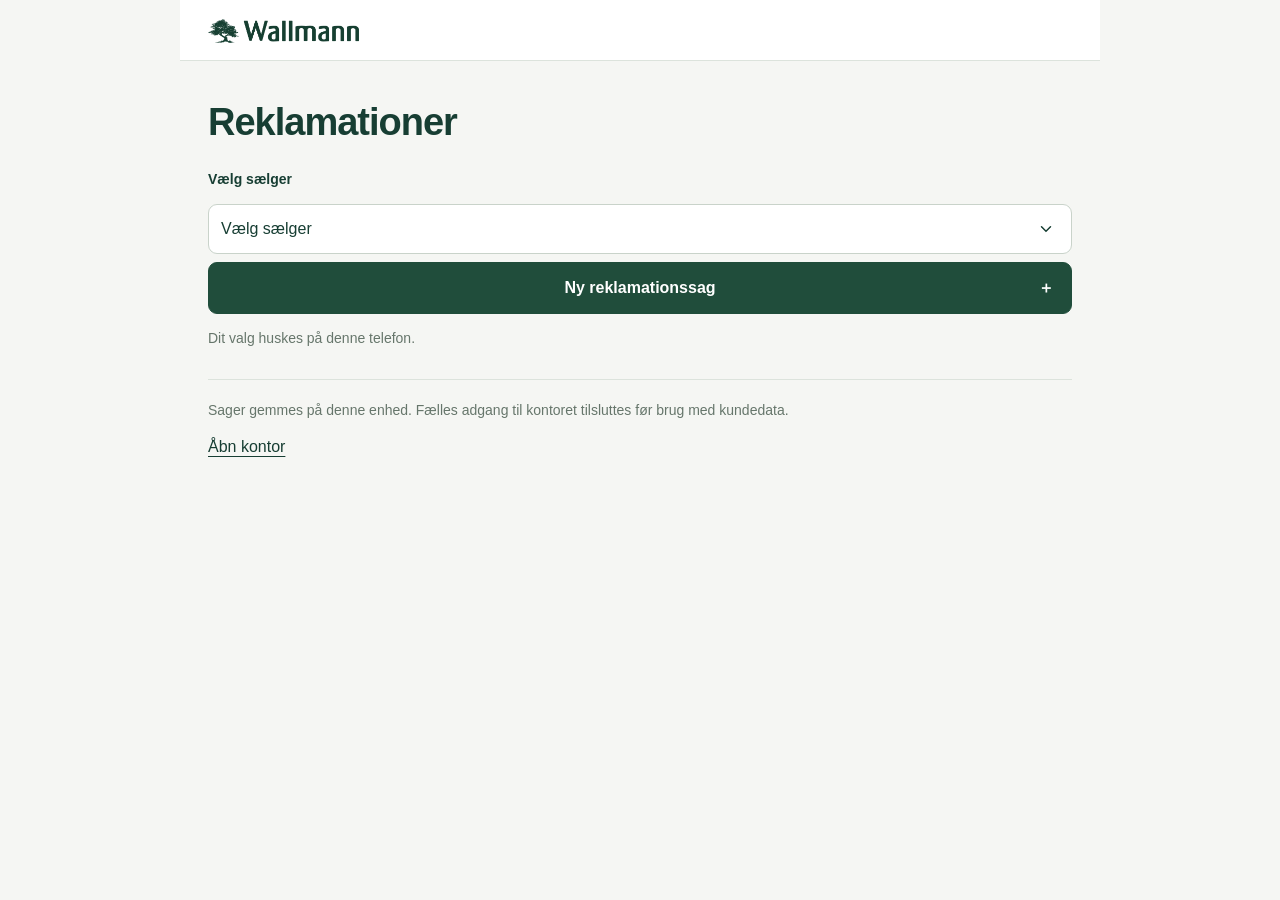
<file: index.html>
<!doctype html><html lang="da"><head><meta charset="utf-8"><meta http-equiv="Content-Security-Policy" content="default-src 'none'; script-src https://kaysaaar.github.io/reklamationer/; worker-src https://kaysaaar.github.io/reklamationer/; style-src 'self' 'unsafe-inline'; img-src 'self' data: blob:; font-src 'self' data:; connect-src 'self' https://script.google.com https://script.googleusercontent.com; media-src 'self' blob:; manifest-src 'self'; object-src 'none'; base-uri 'none'; form-action 'self'"><meta name="viewport" content="width=device-width,initial-scale=1,viewport-fit=cover"><meta name="theme-color" content="#f3f5ef"><link rel="manifest" href="manifest.webmanifest?v=1.9.28"><link rel="apple-touch-icon" href="seller-180.png"><meta name="apple-mobile-web-app-capable" content="yes"><meta name="apple-mobile-web-app-status-bar-style" content="default"><link rel="icon" type="image/png" href="seller-192.png"><meta name="apple-mobile-web-app-title" content="Reklamationer Sælger"><title>Reklamationer · Wallmann</title><link rel="stylesheet" href="style.css?v=1.9.28"><script src="config.js?v=1.9.28"></script><script src="auth.js?v=1.9.28"></script></head><body class="seller-page">
<header><a class="brand" href="index.html"><img src="wallmann-logo.png" alt="Wallmann"></a></header>
<main id="sellerApp">
<section id="home" class="home"><h1>Reklamationer</h1><label for="seller">Vælg sælger</label><select id="seller"><option value="">Vælg sælger</option></select><button id="newCase" class="primary">Ny reklamationssag <span>＋</span></button><button id="resume" hidden>Fortsæt kladde</button><button id="deleteDraft" class="danger" hidden>Slet kladde</button><p id="draftHomeStatus" role="status"></p><p class="subtle">Dit valg huskes på denne telefon.</p><p class="local-note">Sager gemmes på denne enhed. Fælles adgang til kontoret tilsluttes før brug med kundedata.</p><a class="text-link" href="office.html">Åbn kontor</a><section id="openCases" class="open-cases" hidden><div class="open-heading"><h2>Mine sager</h2><button id="refreshCases" class="text-button">Opdatér</button></div><form id="sellerSearch" class="seller-search" role="search"><label for="sellerQuery">Søg i alle mine sager</label><div class="seller-search-input"><input id="sellerQuery" type="search" placeholder="Kundenavn, adresse eller sagsnummer" enterkeyhint="search"><button type="submit" class="primary">Søg</button></div><button type="button" id="clearSellerSearch" class="text-button" hidden>Ryd søgning</button></form><p id="openCasesStatus" class="subtle" role="status"></p><div id="openCasesList" class="case-list"></div><button id="moreSellerCases" hidden>Vis flere ↓</button></section></section>
<section id="savedDetail" hidden><button id="closeSaved" class="text-button">‹ Forside</button><div id="savedDetailContent"></div></section>
<section id="caseFlow" hidden><div class="case-line"><button id="backHome" class="text-button">‹ Forside</button><span id="caseNumber"></span></div><nav class="steps" aria-label="Sagens trin"><button data-step="0">1 · Kunde</button><button data-step="1">2 · Dokumentation</button><button data-step="2">3 · Overblik</button></nav><p id="draftStatus" role="status" class="draft-status"></p>
<form id="caseForm" novalidate><section data-page="0"><h1>Kunde og gennemgang</h1><p class="subtle">Sagsnummeret følger oplysninger og billeder.</p><div id="customerFields" class="fields"></div></section>
<section data-page="1" hidden><h1>Hvad drejer det sig om?</h1><label for="claimType">Reklamationstype</label><select id="claimType" name="claimType"></select><p class="subtle" id="typeIntro"></p><details open><summary>Observationer og målinger</summary><div id="typeFields" class="fields"></div><fieldset id="typeChecks"><legend>Registrerede forhold</legend></fieldset></details><details><summary>Produkt og montering</summary><div id="productFields" class="fields"></div></details><details open><summary>Beskrivelse og næste skridt</summary><div id="closingFields" class="fields"></div></details></section>
<section data-page="2" hidden><h1>Gennemgå sagen</h1><div id="review"></div><div id="workflowFields"></div></section>
<p id="formError" class="error" role="alert"></p><div class="actions"><button type="button" id="previous">Tilbage</button><button type="button" id="next" class="primary">Videre</button><button id="saveCase" class="primary" hidden>Gem sag på enheden</button></div></form></section>
<section id="success" hidden class="home"><span class="success-icon">✓</span><h1>Sagen er gemt</h1><p id="savedCaseNumber"></p><p>Oplysninger og billeder er gemt på denne enhed.</p><button id="finish" class="primary">Til forsiden</button></section>
</main>
<aside id="cameraDrawer" class="camera-drawer" hidden aria-label="Billeder til sagen"><button id="cameraHandle" class="camera-handle" aria-expanded="false" aria-controls="cameraContent"><span class="handle-mark"></span><span class="camera-title"><svg viewBox="0 0 24 24" aria-hidden="true"><path d="M3 7h4l2-3h6l2 3h4v14H3z"/><circle cx="12" cy="13" r="4"/></svg><span>Billeder <b id="photoCount">0/10</b></span></span><span id="cameraArrow" aria-hidden="true">⌃</span></button><div id="cameraContent" hidden><div class="photo-controls"><button id="selectPhotos">Vælg</button><button id="deletePhotos" class="danger" disabled hidden>Slet valgte</button></div><div id="photoStrip" class="photo-strip"></div><div class="actions"><button id="albumButton">Vælg fra telefonen</button><button id="cameraButton" class="primary">Tag billede</button></div><p id="photoStatus" class="subtle" role="status"></p></div></aside>
<input id="cameraInput" type="file" accept="image/*" capture="environment" hidden><input id="albumInput" type="file" accept="image/*" multiple hidden>
<dialog id="viewer"><div class="viewer-bar"><span id="viewerCount"></span><button id="closeViewer" aria-label="Luk billedvisning">×</button></div><img id="viewerImage" alt=""><div class="actions"><button id="previousImage" aria-label="Forrige billede">←</button><button id="nextImage" aria-label="Næste billede">→</button></div></dialog>
<script src="schema.js?v=1.9.28"></script><script src="store.js?v=1.9.28"></script><script src="remote-store.js?v=1.9.28"></script><script src="case-helpers.js?v=1.9.28"></script><script src="workflow.js?v=1.9.28"></script><script src="attachment-preview.js?v=1.9.28"></script><script src="uploads.js?v=1.9.28"></script><script src="smart.js?v=1.9.28"></script><script src="case-activity.js?v=1.9.28"></script><script src="report-pdf.js?v=1.9.28"></script><script src="report-preview.js?v=1.9.28"></script>
<script src="case-report.js?v=1.9.28"></script><script src="visit-tools.js?v=1.9.28"></script><script src="case-tools.js?v=1.9.28"></script><script src="camera.js?v=1.9.28"></script><script src="seller.js?v=1.9.28"></script><script src="settings.js?v=1.9.28"></script><script src="update.js?v=1.9.28"></script></body></html>
</file>
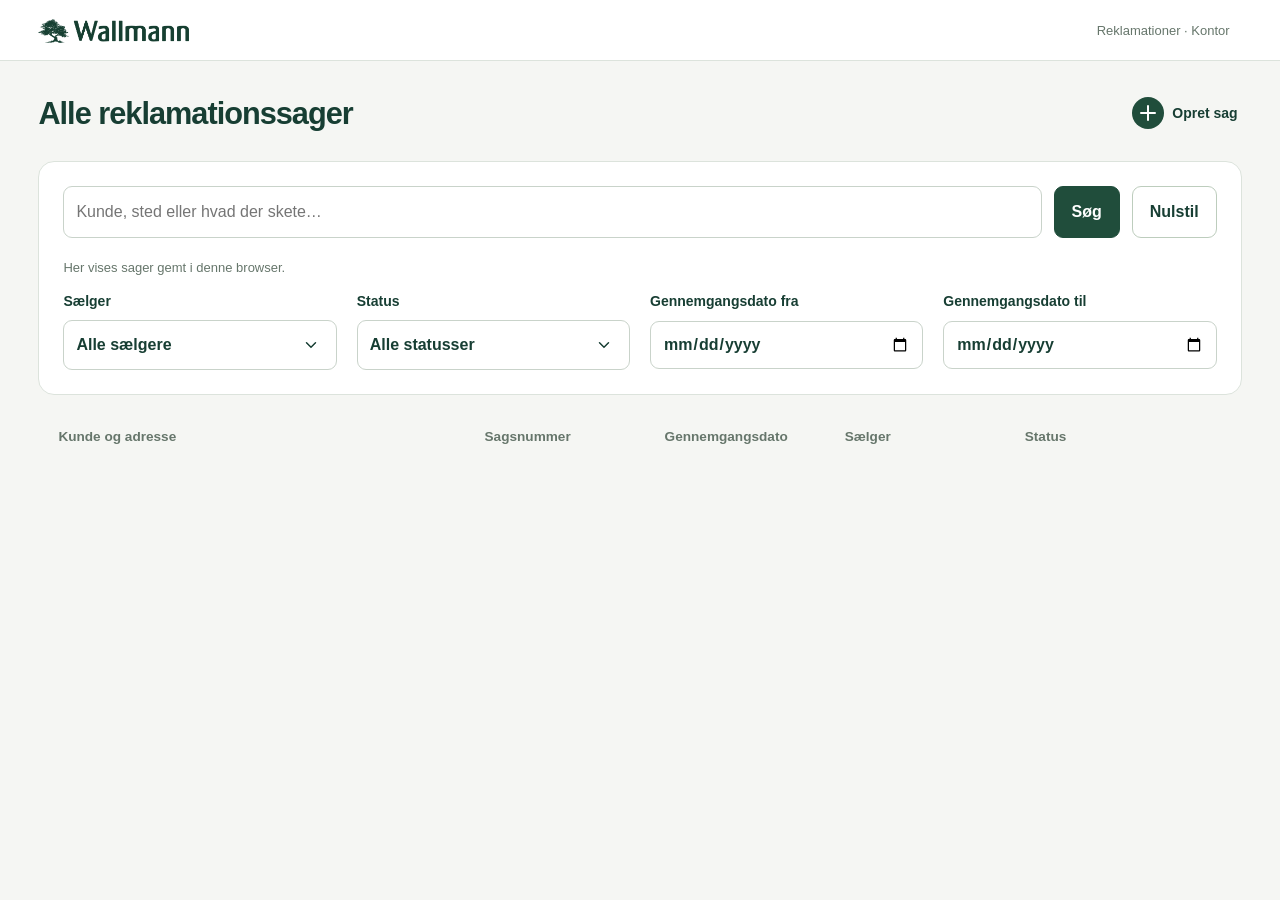
<file: office.html>
<!doctype html><html lang="da"><head><link rel="manifest" href="office.webmanifest?v=1.9.28"><meta charset="utf-8"><meta http-equiv="Content-Security-Policy" content="default-src 'none'; script-src https://kaysaaar.github.io/reklamationer/; worker-src https://kaysaaar.github.io/reklamationer/; style-src 'self' 'unsafe-inline'; img-src 'self' data: blob:; font-src 'self' data:; connect-src 'self' https://script.google.com https://script.googleusercontent.com; media-src 'self' blob:; manifest-src 'self'; object-src 'none'; base-uri 'none'; form-action 'self'"><meta name="apple-mobile-web-app-capable" content="yes"><meta name="theme-color" content="#f3f5ef"><meta name="viewport" content="width=device-width,initial-scale=1,viewport-fit=cover"><link rel="icon" type="image/png" href="office-192.png"><link rel="apple-touch-icon" href="office-180.png"><meta name="apple-mobile-web-app-title" content="Reklamationer Kontor"><title>Reklamationssager · Wallmann</title><link rel="stylesheet" href="style.css?v=1.9.28"><script src="config.js?v=1.9.28"></script><script src="auth.js?v=1.9.28"></script><link rel="stylesheet" href="office-admin.css?v=1.9.28"></head><body class="office-page"><header><a class="brand" href="office.html"><img src="wallmann-logo.png" alt="Wallmann – ny søgning"></a><span>Reklamationer · Kontor</span></header><main class="office-main"><section id="officeOverview"><div class="office-overview-heading"><h1 class="office-title">Alle reklamationssager</h1><button id="createOfficeCase" class="create-case-button" type="button"><span aria-hidden="true">＋</span> Opret sag</button></div><div class="office-search-panel"><div class="office-toolbar"><form id="officeSearch" class="office-search"><label for="query" class="sr-only">Søg på kunde, sted, beskrivelse eller sagsnummer</label><input id="query" type="search" placeholder="Kunde, sted eller hvad der skete…"><button class="primary">Søg</button><button id="clearSearch" type="button">Nulstil</button></form></div><p class="local-note">Her vises sager gemt i denne browser.</p><div class="office-filters"><label>Sælger<select id="sellerFilter"><option value="">Alle sælgere</option></select></label><label>Status<select id="statusFilter"><option value="">Alle statusser</option></select></label><label class="date-filter">Gennemgangsdato fra<input id="dateFrom" type="date"></label><label class="date-filter">Gennemgangsdato til<input id="dateTo" type="date"></label></div></div><p id="caseCount" class="subtle" role="status"></p><div class="case-columns" aria-hidden="true"><span>Kunde og adresse</span><span>Sagsnummer</span><span>Gennemgangsdato</span><span>Sælger</span><span>Status</span></div><div id="caseList" class="case-overview"></div><button id="moreCases" hidden>Vis flere sager</button></section><section id="officeDetail" class="office-detail" hidden></section><p id="officeStatus" role="status"></p></main><dialog id="viewer"><div class="viewer-bar"><span id="viewerCount"></span><button id="closeViewer" aria-label="Luk billedvisning">×</button></div><img id="viewerImage" alt=""><div class="actions"><button id="previousImage" aria-label="Forrige billede">←</button><button id="nextImage" aria-label="Næste billede">→</button></div></dialog><script src="schema.js?v=1.9.28"></script><script src="store.js?v=1.9.28"></script><script src="remote-store.js?v=1.9.28"></script><script src="zip.js?v=1.9.28"></script><script src="case-helpers.js?v=1.9.28"></script><script src="workflow.js?v=1.9.28"></script><script src="attachment-preview.js?v=1.9.28"></script><script src="uploads.js?v=1.9.28"></script><script src="smart.js?v=1.9.28"></script><script src="case-activity.js?v=1.9.28"></script><script src="report-pdf.js?v=1.9.28"></script><script src="report-preview.js?v=1.9.28"></script>
<script src="case-report.js?v=1.9.28"></script><script src="visit-tools.js?v=1.9.28"></script><script src="case-tools.js?v=1.9.28"></script><script src="mail-import.js?v=1.9.28"></script><script src="office-create.js?v=1.9.28"></script><script src="insights.js?v=1.9.28"></script><script src="office.js?v=1.9.28"></script><script src="office-admin.js?v=1.9.28"></script><script src="settings.js?v=1.9.28"></script><script src="update.js?v=1.9.28"></script></body></html>
</file>
<file: style.css>
:root{color-scheme:light;--ink:#173e33;--muted:#66766b;--paper:#f3f5ef;--green:#204d3b;--line:#d4ded2;--soft:#e8efdf}*{box-sizing:border-box}html{background:var(--paper);min-height:100%}body{margin:0;background:var(--paper);color:var(--ink);font:16px/1.5 -apple-system,BlinkMacSystemFont,"Segoe UI",sans-serif;min-height:100dvh}button,input,select,textarea{font:inherit;color:inherit}button,a,input,select,textarea{-webkit-tap-highlight-color:transparent}button{cursor:pointer;background:#fff;border:1px solid #bdcdbd;border-radius:12px;padding:13px 17px;font-weight:650;min-height:48px}button:disabled{opacity:.5;cursor:default}.primary{background:var(--green);border-color:var(--green);color:#fff}button:focus-visible,a:focus-visible,input:focus-visible,select:focus-visible,textarea:focus-visible{outline:3px solid #74915a;outline-offset:3px}header{display:flex;align-items:center;justify-content:space-between;gap:20px;max-width:2400px;margin:auto;padding:calc(env(safe-area-inset-top,0px) + 19px) 20px 17px;border-bottom:1px solid var(--line)}header span{font-size:13px;color:var(--muted)}.brand img{width:151px;display:block;filter:brightness(0) saturate(100%) invert(22%) sepia(18%) saturate(1101%) hue-rotate(109deg) brightness(91%)}main{max-width:680px;padding:24px 20px calc(100px + env(safe-area-inset-bottom,0px));margin:auto}h1{font-size:clamp(28px,7vw,36px);letter-spacing:-1px;line-height:1.15;margin:10px 0 20px}h2{font-size:21px;letter-spacing:-.3px;margin:0 0 15px}h3{font-size:16px;margin:18px 0 8px}.home{padding:clamp(34px,9vh,100px) 0 10px}.home h1{font-size:38px}.eyebrow{font-size:12px;font-weight:750;letter-spacing:1.8px}.home>button,.home>select{width:100%;margin:8px 0}.home .primary{display:flex;justify-content:space-between}.home p{font-size:14px}.home .local-note{margin-top:30px;padding-top:20px;border-top:1px solid var(--line)}.subtle{color:var(--muted);font-size:14px}.local-note{color:var(--muted);font-size:13px}.text-link{color:var(--ink);text-underline-offset:4px}.case-line{display:flex;justify-content:space-between;align-items:center;gap:8px;font-size:13px}.text-button{border:0;background:none;padding:6px 0;min-height:38px}.steps{display:flex;border-bottom:1px solid var(--line);gap:5px;margin:12px 0}.steps button{border:0;background:none;border-radius:0;font-size:13px;padding:12px 7px;flex:1;color:var(--muted);min-height:44px}.steps button[aria-current="step"]{border-bottom:3px solid var(--green);color:var(--ink)}.draft-status{font-size:12px;color:var(--muted);min-height:18px}.fields{display:grid;grid-template-columns:1fr;gap:17px}label{display:block;font-weight:650;font-size:14px;margin-bottom:6px}input,select,textarea{border:1px solid #b4c4b4;border-radius:10px;padding:12px;background:#fff;width:100%;min-height:48px;font-size:16px}textarea{resize:vertical;min-height:100px}input[type=checkbox]{width:22px;height:22px;min-height:0;accent-color:var(--green);flex:none}.field:has(textarea){grid-column:1/-1}details{border:1px solid var(--line);border-radius:14px;background:#fff;margin:16px 0;padding:0 16px 16px}details:not([open]){padding-bottom:0}summary{font-weight:700;cursor:pointer;padding:17px 0;min-height:56px}fieldset{border:0;border-top:1px solid var(--line);padding:18px 0 0;margin:20px 0 0}legend{font-size:14px;font-weight:700;padding:0 8px 0 0}.check-label{display:flex;align-items:center;gap:12px;margin:0;padding:10px 0;min-height:44px;font-weight:450}.actions{display:flex;gap:10px;margin-top:20px}.actions>*{flex:1}.error{color:#a53829;font-size:14px}.error:empty{display:none}.notice{font-size:13px;background:var(--soft);border-radius:10px;padding:15px;margin:18px 0}.summary-card{border:1px solid var(--line);border-radius:14px;padding:18px;background:#fff;margin:15px 0}.summary-card p{margin:6px 0;overflow-wrap:anywhere}dl{margin:0}dt{font-size:12px;color:var(--muted);margin-top:12px}dd{margin:3px 0;white-space:pre-wrap;overflow-wrap:anywhere}.success-icon{display:grid;place-items:center;width:62px;height:62px;border-radius:50%;background:var(--soft);font-size:36px;margin-bottom:26px}[hidden]{display:none!important}.camera-drawer{position:fixed;z-index:20;bottom:0;left:0;right:0;background:var(--paper);border-top:1px solid #a5b9a3;border-radius:18px 18px 0 0;box-shadow:0 -5px 30px #173e3312;padding:0 16px env(safe-area-inset-bottom,0px);max-height:82dvh;overflow:auto;overscroll-behavior:contain}.camera-handle{border:0;background:none;display:flex;width:100%;align-items:center;justify-content:space-between;position:relative;min-height:66px;padding:16px 3px 10px;touch-action:pan-x}.handle-mark{position:absolute;width:34px;height:4px;background:#afbeac;border-radius:5px;top:7px;left:calc(50% - 17px)}.camera-title{display:flex;align-items:center;gap:12px}.camera-title svg{width:25px;height:25px;stroke:currentColor;fill:none;stroke-width:1.7}.camera-title b{font-size:13px;margin-left:10px;font-weight:450;color:var(--muted)}#cameraArrow{font-size:25px}.camera-drawer .actions{margin-top:14px}#cameraContent{max-width:680px;margin:auto;padding-bottom:10px}.photo-controls{display:flex;justify-content:space-between;margin:0 0 10px}.photo-controls button{font-size:14px;min-height:40px;padding:8px 12px}.danger{color:#a53829}.photo-strip{display:grid;grid-auto-flow:column;grid-auto-columns:calc((100% - 12px)/2);gap:12px;overflow-x:auto;scroll-snap-type:x mandatory;padding:4px 3px 10px;overscroll-behavior-x:contain}.photo-card{position:relative;scroll-snap-align:start;min-width:0}.photo-card .open-photo{width:100%;padding:0;height:clamp(155px,25dvh,260px);background:#e4ebdf;border:1px solid var(--line);overflow:hidden;border-radius:12px;display:block;cursor:zoom-in}.photo-card img{width:100%;height:100%;object-fit:contain}.photo-card p{font-size:12px;margin:6px 0}.photo-card.selected .open-photo{outline:3px solid var(--green);outline-offset:1px}.photo-card.selecting .open-photo{cursor:default}.photo-check{position:absolute;right:8px;top:8px;background:white;padding:5px;border-radius:7px;display:flex}.placeholder{display:grid;place-items:center;height:clamp(155px,25dvh,260px);background:#e4ebdf;border:1px solid var(--line);border-radius:12px;color:var(--muted);font-weight:600}dialog{padding:16px;border:1px solid var(--line);border-radius:16px;background:var(--paper);color:var(--ink);width:min(950px,96vw);max-height:94dvh}dialog::backdrop{background:#112b24df}.viewer-bar{display:flex;align-items:center;justify-content:space-between;margin-bottom:12px}.viewer-bar button{min-height:40px;padding:2px 15px;font-size:25px}#viewerImage{display:block;width:100%;max-height:65dvh;object-fit:contain}.office-main{max-width:2400px;width:96%;padding:25px 0}.office-toolbar{display:flex;flex-wrap:wrap;justify-content:space-between;align-items:center;gap:16px;margin-bottom:24px}.office-toolbar h1{margin:0;font-size:30px}.office-search{display:flex;gap:10px;max-width:650px;flex:1}.office-search input{min-width:0}.office-layout{display:grid;grid-template-columns:290px minmax(0,1fr);gap:22px}.case-list{display:flex;flex-direction:column;gap:10px}.case-list button{text-align:left;font-weight:500;padding:16px}.case-list button strong,.case-list button span{display:block}.case-list button span{font-size:13px;color:var(--muted);margin-top:4px}.case-list button.active{border:2px solid var(--green);background:var(--soft)}.office-detail{background:white;border:1px solid var(--line);border-radius:16px;padding:clamp(20px,2vw,36px);min-width:0}.office-case-head{display:flex;justify-content:space-between;align-items:center;gap:20px;flex-wrap:wrap;border-bottom:1px solid var(--line);padding-bottom:18px;margin-bottom:20px}.office-case-head h2{margin-bottom:3px}.pill{background:var(--soft);padding:6px 12px;border-radius:8px;font-size:13px}.office-data{display:grid;grid-template-columns:repeat(3,minmax(0,1fr));gap:22px}.office-data .summary-card{margin:0}.office-gallery{display:grid;grid-template-columns:repeat(auto-fill,minmax(190px,1fr));gap:15px}.office-gallery .open-photo{height:205px}.gallery-toolbar{display:flex;align-items:center;gap:10px;flex-wrap:wrap;margin:24px 0 15px}.gallery-toolbar h3{margin:0 auto 0 0}.office-gallery a{display:block;font-size:13px;margin-top:6px;color:var(--ink)}.empty{padding:60px 20px;text-align:center;color:var(--muted)}.office-followup{display:grid;grid-template-columns:220px 1fr;gap:20px;margin-top:30px;border-top:1px solid var(--line);padding-top:20px}.office-followup button{align-self:end}.office-followup .field:has(textarea){grid-column:auto}.sr-only{position:absolute;width:1px;height:1px;overflow:hidden;clip:rect(0,0,0,0)}@media(min-width:560px){.fields{grid-template-columns:1fr 1fr}.camera-drawer{padding-inline:max(20px,calc((100vw - 680px)/2))}.home{max-width:480px;margin:auto}}@media(max-width:950px){.office-layout{grid-template-columns:1fr}.case-list{display:grid;grid-template-columns:repeat(auto-fit,minmax(200px,1fr))}.office-data{grid-template-columns:1fr 1fr}.office-followup{grid-template-columns:1fr}}@media(max-width:560px){.office-data{grid-template-columns:1fr}.office-gallery{grid-template-columns:repeat(2,minmax(0,1fr))}.office-gallery .open-photo{height:150px}.office-toolbar{align-items:stretch}.office-search{flex-basis:100%}main{padding-top:17px}.home{padding-top:40px}header{padding-inline:20px}.office-detail{padding:16px}}@media print{header,.office-toolbar,.case-list,.gallery-toolbar,.office-followup,.local-note{display:none}.office-layout,.office-data{display:block}.office-main{width:100%}.office-detail{border:0}.summary-card{break-inside:avoid}.office-gallery{grid-template-columns:repeat(3,1fr)}.photo-card{break-inside:avoid}body{background:#fff}}

.auth-locked body>header,.auth-locked body>main,.auth-locked body>aside{display:none!important}.auth-panel{max-width:440px;margin:12vh auto;padding:24px}.auth-panel input{font-size:26px;letter-spacing:12px;text-align:center}.auth-panel button{width:100%;margin-top:20px}

.account-actions{display:flex;align-items:center;gap:14px}.account-actions button{padding:6px 12px;font-size:13px;min-height:40px}.account-actions a{color:var(--ink);font-size:13px}header{flex-wrap:wrap}

.open-cases{margin-top:34px;padding-top:24px;border-top:1px solid var(--line)}.open-heading{display:flex;align-items:center;justify-content:space-between;gap:12px}.open-heading h2{margin:0}.open-cases .case-list{display:flex}.open-cases .case-list button{width:100%}

/* Fluid layouts share the same controls across phones, tablets and desktops. */
body{min-height:100vh;min-height:100dvh}
header{padding-left:max(16px,env(safe-area-inset-left,0px));padding-right:max(16px,env(safe-area-inset-right,0px))}
#sellerApp{max-width:1100px;padding-inline:clamp(16px,3vw,32px)}
.field,.fields>*,.office-data>*,.office-followup>*,.steps button,.actions>*{min-width:0}
input,select,textarea{max-width:100%}
.case-line{flex-wrap:wrap}.case-line span,.case-list button,.office-case-head h2{overflow-wrap:anywhere}
.actions,.photo-controls,.office-search{flex-wrap:wrap}
.actions>*{flex:1 1 120px}.office-search{flex:1 1 430px;max-width:850px}
.office-search input{flex:1 1 220px;width:auto}.office-search button{flex:0 0 auto}
.office-main{width:100%;padding:clamp(16px,2vw,36px) max(16px,env(safe-area-inset-right,0px)) calc(24px + env(safe-area-inset-bottom,0px)) max(16px,env(safe-area-inset-left,0px))}
.office-layout{grid-template-columns:clamp(230px,21vw,320px) minmax(0,1fr)}
.office-data{grid-template-columns:repeat(auto-fit,minmax(min(100%,240px),1fr))}
.office-gallery{grid-template-columns:repeat(auto-fill,minmax(min(100%,210px),1fr))}
.office-followup{grid-template-columns:minmax(180px,240px) minmax(0,1fr)}
.office-followup button{justify-self:start}
.camera-drawer{max-height:82vh;max-height:82dvh;padding-left:max(16px,env(safe-area-inset-left,0px),calc((100vw - 720px)/2));padding-right:max(16px,env(safe-area-inset-right,0px),calc((100vw - 720px)/2))}
.camera-handle{position:sticky;top:0;z-index:2;background:var(--paper)}
.photo-controls{gap:8px}.photo-controls button{min-height:44px}.photo-check{min-width:44px;min-height:44px;align-items:center;justify-content:center}
dialog{max-width:calc(100vw - 24px);max-height:94vh;max-height:94dvh;overflow:auto}
.open-heading{flex-wrap:wrap}.open-heading button,.text-button,.account-actions button{min-height:44px}
@media(min-width:760px){
  #sellerApp .home{max-width:none;display:grid;grid-template-columns:minmax(0,1fr) minmax(0,1fr);column-gap:clamp(30px,5vw,70px);align-content:start}
  #sellerApp .home>*{grid-column:1}
  #sellerApp .home .open-cases{grid-column:2;grid-row:1/span 8;margin:0;padding:0 0 0 clamp(24px,3vw,40px);border-top:0;border-left:1px solid var(--line)}
  #sellerApp .home>button{align-self:start}
  #sellerApp .home h1{font-size:clamp(32px,4vw,46px)}
  #customerFields{grid-template-columns:repeat(2,minmax(0,1fr))}
  #review{display:grid;grid-template-columns:repeat(2,minmax(0,1fr));gap:16px;align-items:start}
  #review>.summary-card{margin:0}
}
@media(max-width:1000px){
  .office-layout{grid-template-columns:minmax(0,1fr)}
  .office-layout>.case-list,.case-list{grid-template-columns:repeat(auto-fit,minmax(min(100%,220px),1fr))}
  .office-layout>aside .case-list{display:grid;max-height:300px;overflow:auto;padding:3px}
}
@media(max-width:600px){
  .office-search{flex-basis:100%;gap:8px}.office-search input{flex-basis:100%}.office-search button{flex:1 1 100px}
  .office-gallery{grid-template-columns:repeat(2,minmax(0,1fr));gap:12px}
  .office-followup{grid-template-columns:minmax(0,1fr)}
  .office-followup button{justify-self:stretch}
  .office-toolbar h1{font-size:28px}.office-detail{padding:14px}
  .account-actions{margin-left:auto}.steps{gap:0}.steps button{padding:10px 3px;font-size:12px}
}
@media(max-height:500px) and (orientation:landscape){
  .home{padding-top:20px}.camera-drawer{max-height:90dvh}
  .photo-strip .open-photo,.photo-strip .placeholder{height:110px}
  #viewerImage{max-height:48dvh}
}
@media print{#sellerApp .home,.office-layout,.office-data{display:block}.office-main{width:100%;padding:0}.office-layout>aside{display:none}}
/* Action labels stay centered, including buttons with a trailing icon. */
.home>button,.actions>button,.office-search>button,.gallery-toolbar>button,.photo-controls>button{text-align:center;justify-content:center}
.home>.primary{display:block;position:relative;padding-inline:48px}
.home>.primary>span{position:absolute;right:17px;top:50%;transform:translateY(-50%)}

/* Shared office overview, flowing from desktop rows to mobile cards. */
.office-filters{display:grid;grid-template-columns:repeat(4,minmax(0,1fr));gap:14px;margin:16px 0}.office-filters label{display:grid;gap:6px;font-weight:650}.office-filters input,.office-filters select{width:100%;min-width:0}.case-columns,.case-overview .case-row{display:grid;grid-template-columns:minmax(220px,2.5fr) minmax(110px,1fr) minmax(100px,1fr) minmax(100px,1fr) minmax(150px,1.2fr);align-items:center;gap:16px}.case-columns{padding:10px 20px;font-size:.85rem;font-weight:700;color:var(--muted)}.case-overview{display:grid;gap:8px}.case-overview .case-row{width:100%;text-align:left;padding:18px 20px;font-size:1rem}.case-customer{display:grid;gap:5px;min-width:0;overflow-wrap:anywhere}.case-customer strong{font-size:1.12rem}.case-customer .subtle{font-size:.92rem;font-weight:400}.case-row .pill{justify-self:start;font-size:.85rem}.case-number{font-weight:700}.office-detail[hidden]{display:none}.office-detail>.text-button{margin-bottom:16px}#moreCases{display:block;margin:20px auto}#moreCases[hidden]{display:none}
.update-notice{position:relative;margin:12px auto;max-width:calc(100% - 24px);width:max-content;box-shadow:0 4px 24px #173c3033;background:#fff;border:2px solid #204e3e;border-radius:14px;padding:8px;text-align:center}.update-notice button{background:#204e3e;color:#fff;font-size:.95rem;min-height:44px}.update-notice p{font-size:.9rem;max-width:360px;margin:8px}.update-notice p:empty{display:none}.has-update{padding-bottom:110px}
@media(max-width:1000px){.case-columns{display:none}.case-overview .case-row{grid-template-columns:minmax(0,2fr) minmax(0,1fr) minmax(0,1fr);gap:10px}.case-row .case-customer{grid-column:1/-1}.case-row .pill{grid-column:2/-1}.office-filters{grid-template-columns:repeat(2,minmax(0,1fr))}}
@media(max-width:480px){.case-overview .case-row{grid-template-columns:1fr 1fr;padding:14px}.case-row .case-customer{grid-column:1/-1}.case-row .pill{grid-column:auto}.case-row .case-number,.case-row .case-date,.case-row .case-seller{font-size:.9rem}.office-filters{gap:10px}.office-filters label{font-size:.85rem}.office-search{width:100%}}
.settings-button{display:grid;place-items:center;padding:10px;min-width:44px;min-height:44px;background:transparent;border:0;margin-left:auto}.settings-button svg{width:23px;height:23px;fill:none;stroke:currentColor;stroke-width:1.5}.settings-dialog{max-width:420px}.settings-dialog h2{margin:0}.settings-dialog input{letter-spacing:6px;font-size:22px}.settings-dialog label{margin-top:14px}.settings-dialog form>button{width:100%;margin-top:20px}.settings-dialog p{font-size:.92rem}

.account-actions{max-width:100%;min-width:0;flex-wrap:wrap}.account-actions .settings-button{min-height:44px;min-width:44px;max-width:100%;overflow-wrap:anywhere}

/* Safari date controls must fit their grid cell at every viewport width. */
.office-filters>label{min-width:0;max-width:100%}.office-filters input[type="date"]{display:block;box-sizing:border-box;min-width:0;min-inline-size:0;width:100%;max-width:100%;height:48px;-webkit-appearance:none;appearance:none;overflow:hidden}.office-filters input[type="date"]::-webkit-date-and-time-value{text-align:left;min-width:0}.office-filters input[type="date"]::-webkit-datetime-edit{min-width:0;padding:0}
@media(max-width:600px){.office-filters .date-filter{grid-column:1/-1}}

.workflow-editor{display:grid;gap:14px}.workflow-editor [hidden]{display:none}.workflow-editor input,.workflow-editor select,.workflow-editor textarea{min-width:0;width:100%}.open-heading{flex-wrap:wrap}.open-heading h2{margin-right:auto}.open-cases>.case-list button{overflow-wrap:anywhere}

.auth-panel input[type="text"]{font-size:16px;letter-spacing:normal;text-align:left;width:100%;min-width:0;box-sizing:border-box}.auth-panel details{margin-top:20px}.auth-panel summary{cursor:pointer}.auth-panel p{overflow-wrap:anywhere}

.auth-panel form>label{display:block;margin:16px 0 0}.auth-panel form>label input{margin-top:6px}

#cameraContent{height:0;overflow:hidden;padding-bottom:0;transition:height .26s cubic-bezier(.2,.7,.2,1)}.camera-handle{touch-action:none}.case-tools{margin-top:24px}.case-tools form>button{margin-top:16px}.attachment-row{display:flex;align-items:center;gap:12px;margin:10px 0}.attachment-row button{overflow-wrap:anywhere;min-width:0}.case-tools input[type=file]{font-size:14px}.case-tools .field{min-width:0}.case-tools .fields{margin-bottom:20px}@media(prefers-reduced-motion:reduce){#cameraContent{transition:none}}

.attachment-row{flex-wrap:wrap;gap:10px}.attachment-name{flex:1 1 180px;overflow-wrap:anywhere}.attachment-row button{flex:0 0 auto}.attachment-preview{width:min(1100px,96vw);padding:18px;max-height:94dvh}.attachment-preview-bar{display:flex;align-items:center;gap:12px;position:sticky;top:-18px;background:var(--paper);padding:8px 0;z-index:1}.attachment-preview-bar h2{flex:1;min-width:0;overflow-wrap:anywhere;margin:0;font-size:18px}.attachment-preview-body{min-height:140px}.attachment-text{font:inherit;white-space:pre-wrap;overflow-wrap:anywhere;background:white;border:1px solid var(--line);border-radius:12px;padding:20px}.attachment-image{display:block;max-width:100%;max-height:72dvh;object-fit:contain;margin:auto}.attachment-pdf{width:100%;height:70dvh;border:1px solid var(--line);background:white}.mail-headers{background:white;padding:16px;border-radius:12px}.mail-headers dt:first-child{margin-top:0}@media(max-width:550px){.attachment-preview-bar{flex-wrap:wrap}.attachment-preview-bar h2{flex-basis:100%}.attachment-preview-bar button{flex:1}.attachment-text{padding:12px}}
.case-progress{display:grid;gap:5px;min-width:0}.case-next{font-size:13px;font-weight:450;display:-webkit-box;-webkit-line-clamp:2;-webkit-box-orient:vertical;overflow:hidden;overflow-wrap:anywhere}.case-snippet{font-size:14px;font-weight:450;display:-webkit-box;-webkit-line-clamp:2;-webkit-box-orient:vertical;overflow:hidden;overflow-wrap:anywhere}mark{background:#e3ecb6;color:var(--ink);border-radius:3px}.overdue{color:#a53829;font-size:14px;font-weight:650}.timeline-event{border-left:3px solid var(--line);padding:4px 0 12px 16px;margin:0 0 14px}.timeline-event p{margin:5px 0}.timeline-text{white-space:pre-wrap;overflow-wrap:anywhere;font-size:14px}.timeline-note{border-top:1px solid var(--line);margin-top:18px;padding-top:8px}.attachment-drop{border:2px dashed #9bb19a;border-radius:12px;padding:14px;margin-top:16px;transition:background .12s}.attachment-drop p{margin:0 0 10px;font-size:14px}.attachment-drop.dragging{background:var(--soft);border-color:var(--green)}.case-progress .pill{width:fit-content}.workflow-editor .field{margin-bottom:12px}.case-timeline>button{margin:6px 0}@media(max-width:1000px){.case-row .case-progress{grid-column:1/-1}}@media(hover:none){.attachment-drop>p{display:none}}

/* Compact case status, shared by seller and office. Status text remains visible. */
.case-card.case-open{background:#f0f6ee}.case-card.case-closed{background:#f0f1f0}
.case-card .case-title{display:flex;align-items:baseline;gap:8px}.case-card .case-status-dot{display:inline-block;flex:0 0 7px;width:7px;height:7px;border-radius:50%;background:#36763d}.case-closed .case-status-dot{background:#222}
.case-opening{border:1px solid #cbd7cb;border-radius:18px;padding:24px 32px;color:#173f32;background:#f7f8f3;text-align:center;max-width:calc(100vw - 40px)}.case-opening::backdrop{background:rgba(16,35,27,.25)}.case-opening p{margin:10px 0 0;font-weight:600}.opening-spinner{display:inline-block;width:24px;height:24px;border:3px solid #d1dfd2;border-top-color:#214d3c;border-radius:50%;animation:case-spin .8s linear infinite}@keyframes case-spin{to{transform:rotate(360deg)}}@media(prefers-reduced-motion:reduce){.opening-spinner{animation:none}}

.seller-search{margin:0 0 14px;min-width:0}.seller-search-input{display:flex;gap:8px}.seller-search-input input{flex:1;min-width:0}.seller-search-input button{flex:none}.seller-search .text-button{margin-top:4px}

.visit-dialog{width:min(760px,calc(100vw - 24px));max-height:90dvh;overflow:auto;border:1px solid var(--line);border-radius:16px;background:var(--paper);color:var(--ink);padding:20px}.visit-dialog::backdrop{background:#173e3377}.visit-dialog textarea{min-height:300px}.visit-dialog button{margin:8px 6px 8px 0}.annotation-canvas{display:block;width:auto;height:auto;max-width:100%;max-height:50dvh;touch-action:none;margin:14px auto}.case-tools>.summary-card>button{margin:4px}.dictation-guide{font-size:14px;background:var(--soft);padding:12px;border-radius:8px}

.report-pictures{margin:18px 0}.report-photo-choice{display:flex;align-items:center;gap:10px;padding:10px;border:1px solid var(--line);border-radius:10px;margin:8px 0;background:#fff;overflow-wrap:anywhere}.report-photo-choice img{width:64px;height:54px;object-fit:cover;border-radius:5px}.report-photo-choice span{min-width:0}.report-photo-choice:has(input:checked){background:var(--soft)}
.report-preview canvas{display:block;width:100%;height:auto;background:white;border:1px solid var(--line)}.report-preview-nav{display:flex;align-items:center;justify-content:space-between;gap:8px;flex-wrap:wrap}.report-preview-nav span{font-size:14px}.report-preview-nav button{font-size:14px;padding:10px}.report-editor[hidden],.visit-dialog button[hidden]{display:none}
.install-guide ol{padding-left:24px}.install-guide li{margin:16px 0;line-height:1.5}.install-guide details{margin-top:24px;font-size:14px}.install-guide textarea{width:100%;min-height:100px}
/* Office follow-up uses the full width instead of a narrow sidebar. */
.office-followup{grid-template-columns:minmax(0,1fr);gap:16px;align-items:start}
.office-followup>.workflow-editor{margin:0;grid-template-columns:minmax(0,1fr);align-items:start;gap:16px}
.office-followup>.workflow-editor>.field{margin:0}
.office-followup>.workflow-editor>h3,.office-followup>.workflow-editor>p{grid-column:1/-1;margin:0}
.office-followup>.field{margin:0}.office-followup>button{justify-self:start}.office-followup>p:empty{display:none}
@media(min-width:650px){.office-followup>.workflow-editor{grid-template-columns:repeat(2,minmax(0,1fr))}}
@media(min-width:1100px){.office-followup>.workflow-editor{grid-template-columns:repeat(3,minmax(0,1fr))}}

/* Office overview: shared margins and a single search panel. */
.office-page{--office-gutter:clamp(16px,3vw,56px)}
.office-page>header{max-width:1920px;padding-inline:var(--office-gutter);gap:16px}
.office-page>header>.brand{margin-right:auto}.office-page>header>span{margin-right:12px}
.office-page .office-main{max-width:1920px;padding:28px var(--office-gutter) 40px}
.office-title{font-size:clamp(26px,2.4vw,34px);margin:0 0 24px}
.office-search-panel{padding:24px;border:1px solid var(--line);border-radius:16px;background:#fff}
.office-search-panel .office-toolbar{margin:0 0 20px;display:block}
.office-search-panel .office-search{display:grid;grid-template-columns:minmax(0,1fr) auto auto;max-width:none;width:100%;gap:12px}
.office-search-panel .office-search input{width:100%}
.office-search-panel .office-filters{margin:0;gap:20px}
.office-search-panel .office-filters label{margin:0;gap:8px}
.office-page #caseCount{margin:22px 0 12px}
.office-page .case-columns{padding-inline:20px}.office-page .case-overview .case-row{padding:20px;min-height:100px}
@media(max-width:700px){.office-search-panel{padding:16px}.office-search-panel .office-filters{gap:14px}.office-title{margin-bottom:18px}.office-page>header{flex-wrap:wrap}.office-page>header>span{display:none}}
@media(max-width:480px){.office-search-panel .office-search{grid-template-columns:1fr 1fr}.office-search-panel .office-search input{grid-column:1/-1}.office-page .office-main{padding-top:20px}}
/* Seller screens use one shared column and spacing rhythm. */
.seller-page{--seller-width:920px;--seller-gutter:clamp(16px,3vw,28px)}
.seller-page>header{max-width:var(--seller-width);padding-inline:var(--seller-gutter);gap:12px}
.seller-page>header>.brand{margin-right:auto}
.seller-page #sellerApp{max-width:var(--seller-width);padding:24px var(--seller-gutter) calc(104px + env(safe-area-inset-bottom,0px))}
.seller-page #sellerApp .home{display:block;max-width:none;padding:8px 0 0;margin:0}
.seller-page #sellerApp .home h1{font-size:clamp(30px,4vw,38px);margin:8px 0 24px}
.seller-page #sellerApp .home>button{margin:0 0 12px;min-height:52px}
.seller-page #sellerApp .home>p:empty{display:none}
.seller-page #sellerApp .home .open-cases{margin:20px 0 0;padding:20px 0 0;border:0;border-top:1px solid var(--line)}
.seller-page .open-heading{margin:0 0 16px;gap:12px}.seller-page .open-heading h2{font-size:23px}
.seller-page .seller-search{background:#fff;border:1px solid var(--line);border-radius:14px;padding:16px;margin-bottom:16px}
.seller-page .seller-search label{margin-bottom:8px}.seller-page .seller-search-input{gap:10px}
.seller-page .open-cases .case-list{display:grid;grid-template-columns:minmax(0,1fr);gap:12px}
.seller-page .open-cases .case-list button{margin:0;padding:16px;min-width:0;height:100%;align-self:stretch}
.seller-page #moreSellerCases{width:100%;margin-top:16px}
.seller-page .case-line{min-height:44px;margin-bottom:8px}
.seller-page .steps{display:grid;grid-template-columns:repeat(3,minmax(0,1fr));margin:0;gap:0}
.seller-page .steps button{text-align:center;min-height:48px}
.seller-page .draft-status{margin:10px 0 20px}
.seller-page #caseForm h1{font-size:clamp(26px,4vw,32px);margin:0 0 12px}
.seller-page #caseForm section>p.subtle{margin:0 0 20px}
.seller-page .fields{gap:18px 20px}.seller-page .field>label{margin:0 0 8px}
.seller-page #customerFields{background:white;border:1px solid var(--line);border-radius:14px;padding:16px}
.seller-page #caseForm details{margin:16px 0;padding-inline:16px}.seller-page #caseForm details summary{padding-block:16px}
.seller-page .actions{display:grid;grid-template-columns:repeat(2,minmax(0,1fr));gap:12px;margin-top:20px}
.seller-page .actions>button{width:100%;padding-inline:12px;text-align:center;min-height:50px}
.seller-page input[type=date]{min-width:0;min-inline-size:0;width:100%;height:48px;appearance:none;-webkit-appearance:none}
.seller-page input[type=date]::-webkit-date-and-time-value{text-align:left;min-width:0}
.seller-page #review{gap:16px}.seller-page #review .summary-card{margin:0 0 16px}
.seller-page #workflowFields .workflow-editor{padding:16px;border:1px solid var(--line);border-radius:14px;background:white}
.seller-page .camera-drawer{padding-inline:max(var(--seller-gutter),calc((100vw - var(--seller-width))/2 + var(--seller-gutter)));padding-bottom:env(safe-area-inset-bottom,0px)}
.seller-page #cameraContent{max-width:none}.seller-page .camera-handle{padding-inline:0}
.seller-page .photo-controls{margin-bottom:12px}.seller-page .photo-strip{gap:12px}
@media(min-width:700px){.seller-page .open-cases .case-list{grid-template-columns:repeat(2,minmax(0,1fr))}.seller-page #customerFields{padding:24px}.seller-page #caseForm details{padding-inline:24px}}
@media(max-width:380px){.seller-page .seller-search{padding:12px}.seller-page .seller-search-input{gap:8px}.seller-page .seller-search-input button{padding-inline:12px}.seller-page>header>span{display:none}}
.seller-page .fields>.field{display:flex;flex-direction:column}
.seller-page .fields>.field>input,.seller-page .fields>.field>select{margin-top:auto}
.seller-page #caseForm>.actions:has(#previous[hidden]){grid-template-columns:minmax(0,1fr)}
.seller-page #review{display:grid;grid-template-columns:minmax(0,1fr);gap:16px;margin-bottom:16px}
.seller-page #review>.summary-card{margin:0}.seller-page #review>.summary-card:first-child{grid-column:1/-1}
@media(min-width:700px){.seller-page #review{grid-template-columns:repeat(2,minmax(0,1fr))}}
.field-group-title{grid-column:1/-1;font-size:17px;margin:8px 0 0;padding-top:16px;border-top:1px solid var(--line)}.field-group-title:first-child{border:0;margin:0;padding:0}
.office-overview-heading{display:flex;justify-content:space-between;align-items:center;gap:16px;margin-bottom:24px}.office-overview-heading .office-title{margin:0}.create-case-button{display:flex;align-items:center;gap:8px;background:transparent;border:0;white-space:nowrap;padding:4px;font-size:14px}.create-case-button span{display:grid;place-items:center;width:32px;height:32px;border-radius:50%;background:var(--green);color:white;font-size:23px}
.office-create{width:min(860px,96vw);padding:24px}.creation-bar{display:flex;align-items:center;justify-content:space-between;gap:16px;margin-bottom:16px}.creation-bar h2{margin:0}.office-create form>button{margin-top:20px}.office-create .fields{gap:16px}.office-create .fields>label{margin:0;grid-column:1/-1}.office-create .fields>label select{margin-top:8px}.office-create .attachment-drop{background:#fff}.office-create details>.field{margin-top:20px}.office-create .fields>.field{min-width:0}.office-create .field:has(textarea){grid-column:1/-1}
@media(max-width:600px){.office-overview-heading{align-items:flex-start}.create-case-button{font-size:0;gap:0}.create-case-button span{font-size:25px}.office-create{padding:16px}}

.category-buttons{display:grid;grid-template-columns:repeat(3,minmax(0,1fr));gap:12px;margin-bottom:18px}.category-buttons button{min-height:60px;text-align:center;display:flex;align-items:center;justify-content:center;font-weight:650;font-size:15px;padding:12px}.category-buttons button[aria-pressed=true]{outline:3px solid #88a663;outline-offset:3px;box-shadow:inset 0 0 0 2px white}.mail-import{margin-bottom:22px}.mail-import textarea{width:100%;min-height:150px;margin-bottom:12px}.office-create.creating{position:fixed}.creation-progress{position:sticky;bottom:0;background:#f3f5ef;border:2px solid #204c3c;border-radius:16px;padding:24px;box-shadow:0 0 0 100vmax #f3f5efdd;text-align:center;z-index:5;display:grid;justify-items:center;gap:12px}.creation-spinner{width:30px;height:30px;border:4px solid #c9d5c5;border-top-color:#204c3c;border-radius:50%;animation:claim-spin 1s linear infinite}@keyframes claim-spin{to{transform:rotate(360deg)}}@media(max-width:600px){.category-buttons{grid-template-columns:1fr;gap:10px}.category-buttons button{min-height:48px}}@media(prefers-reduced-motion:reduce){.creation-spinner{animation:none}}

.creation-progress{position:fixed;top:50%;left:50%;bottom:auto;transform:translate(-50%,-50%);width:min(420px,85vw)}

/* Case sections: clear hierarchy and in-page navigation. */
#officeDetail .office-case-head h2{font-size:clamp(26px,3vw,34px);line-height:1.2}
#officeDetail .case-navigation{position:sticky;top:0;z-index:4;display:flex;gap:6px;overflow-x:auto;background:#f3f5ef;border:1px solid var(--line);border-radius:12px;padding:8px;margin:0 0 24px;box-shadow:0 4px 12px #173e330d}
#officeDetail .case-navigation button{flex:0 0 auto;min-height:44px;padding:9px 15px;border-color:transparent;background:transparent;font-size:14px;white-space:nowrap}
#officeDetail .case-navigation button:hover,#officeDetail .case-navigation button[aria-current]{background:var(--green);color:white}
#officeDetail .case-jump-target{scroll-margin-top:86px}
#officeDetail .summary-card{border-color:#cbd8cd;margin-top:20px;margin-bottom:20px}
#officeDetail .summary-card>h3:first-child{font-size:19px;line-height:1.35;background:#edf2e8;border-left:4px solid #52745b;border-radius:6px;padding:12px 14px;margin:0 0 18px}
#officeDetail .office-data{align-items:start}
#officeDetail .office-data>.summary-card{margin-top:0}
#officeDetail .case-tools>details{margin:24px 0;border-color:#cbd8cd}
#officeDetail .case-tools>details>summary{font-size:19px;line-height:1.4;background:#edf2e8;margin:0 -16px;padding:16px 20px;border-radius:13px;cursor:pointer}
#officeDetail .case-tools>details[open]>summary{border-radius:13px 13px 0 0;border-bottom:1px solid var(--line);margin-bottom:20px}
#officeDetail .case-tools>.case-timeline>summary{background:var(--green);color:white}
#officeDetail .field-group-title,#officeDetail .field-group-title:first-child{font-size:18px;background:#edf2e8;border:0;border-left:4px solid #52745b;padding:12px 14px;margin:20px 0 4px;border-radius:6px}
#officeDetail .gallery-toolbar{border-top:2px solid var(--line);padding-top:18px;margin-top:28px}
#officeDetail .gallery-toolbar h3{font-size:21px}
#officeDetail .office-followup{border-top:2px solid var(--line);padding-top:24px;margin-top:28px}
#officeDetail .workflow-editor>h3{font-size:21px}
#officeDetail .case-team form{display:grid;grid-template-columns:repeat(auto-fit,minmax(180px,1fr));gap:8px 20px}
#officeDetail .case-team form>p,#officeDetail .case-team form>button{grid-column:1/-1;justify-self:start}
#officeDetail .case-team .check-label{margin:0;padding:8px}
@media(max-width:600px){#officeDetail .case-navigation{margin-bottom:18px;padding:6px;gap:2px}#officeDetail .case-navigation button{padding:8px 12px}#officeDetail .summary-card>h3:first-child,#officeDetail .case-tools>details>summary{font-size:18px}#officeDetail .case-jump-target{scroll-margin-top:78px}}

.back-to-top{position:fixed;right:max(18px,env(safe-area-inset-right));bottom:calc(18px + env(safe-area-inset-bottom));z-index:5;min-height:44px;padding:10px 15px;font-size:14px;background:#204d3b;color:white;border:1px solid #fff8;border-radius:24px;box-shadow:0 3px 12px #173e3326}.back-to-top[hidden]{display:none}

/* Separate the type chooser, observations and checklists from preceding fields. */
.office-create details>.field,.case-edit form>.field{margin-top:24px;margin-bottom:20px}
.office-create details>.fields,.case-edit form>.fields{row-gap:22px}
.office-create fieldset,.case-edit fieldset,#typeChecks{margin-top:24px;padding:18px;border:1px solid var(--line);border-radius:12px}
.office-create fieldset legend,.case-edit fieldset legend,#typeChecks legend{font-weight:700;padding:0 8px}
#typeFields{margin-top:20px;row-gap:22px}

.bc-return-number{display:table;padding:7px 12px;border:1px solid #b4c7b5;border-radius:8px;background:#e8efdf;color:#173e33;font-size:18px;font-weight:750;letter-spacing:.2px;margin:10px 0}

.attention-bar{display:flex;flex-wrap:wrap;gap:8px;margin:16px 0}.attention-bar button{min-height:40px;padding:8px 12px;font-size:14px}.attention-bar button[aria-pressed=true]{background:var(--green);color:white}.case-new{display:table;background:#204d3b;color:white;padding:3px 8px;border-radius:6px;font-size:12px;font-weight:700;width:fit-content}.contact-link{color:var(--ink);text-decoration:underline;text-underline-offset:3px}.duplicate-dialog,.conflict-copy{width:min(700px,94vw);max-height:90dvh;padding:24px}.duplicate-dialog>button{margin:8px 8px 0 0}.conflict-copy textarea{min-height:45vh}.case-tools [role=status]>button{display:block;margin-top:12px}

/* Persistent save follows the currently edited section and uses its normal validation. */
.case-floating-save{position:fixed;right:max(18px,env(safe-area-inset-right));bottom:calc(76px + env(safe-area-inset-bottom));z-index:5;min-height:44px;padding:12px 18px;border-radius:24px;box-shadow:0 3px 12px #173e3326;font-size:14px;width:auto}
.case-floating-save:disabled{opacity:.65;cursor:default}
#officeDetail,#savedDetailContent{padding-bottom:140px}

/* Consistent saved-case actions and navigation. */
.case-save-actions{display:flex;flex-wrap:wrap;gap:12px;align-items:center;margin:24px 0 90px}.case-save-actions p{flex-basis:100%;margin:0}.case-save-actions button{width:auto}.case-sticky-identity{flex:0 0 100%;font-size:.9rem;font-weight:650;padding:4px 8px;overflow-wrap:anywhere}.case-navigation{flex-wrap:wrap}.leave-dialog{max-width:520px;padding:24px;border:1px solid #ccd8ce;border-radius:16px}.leave-dialog button{display:block;width:100%;margin-top:12px}.case-toast{position:fixed;bottom:90px;left:50%;transform:translateX(-50%);z-index:1100;background:#194d3c;color:white;border-radius:12px;padding:14px 22px;max-width:calc(100% - 32px);box-shadow:0 4px 20px #0002}.case-tools .field{margin-bottom:16px}.case-jump-target{scroll-margin-top:145px}.admin-delete{border:1px solid #c07a70!important}.admin-delete .danger{color:#9b3023}.attachment-preview-bar .attachment-paging{display:flex;gap:8px;align-items:center}@media(max-width:600px){.case-navigation{gap:4px}.case-navigation button{padding:9px;font-size:.85rem}.case-save-actions button{flex:1}.case-floating-save{max-width:65vw}.case-jump-target{scroll-margin-top:180px}}

.attachment-manage-row{display:grid;grid-template-columns:minmax(0,1fr) auto;gap:12px;align-items:end;padding:12px 0;border-bottom:1px solid #d9e1d9}.attachment-manage-row.removed{opacity:.65}.attachment-manage-row input{margin-top:8px}.attachment-manage-row button{width:auto}@media(max-width:600px){.attachment-manage-row{grid-template-columns:1fr}.attachment-manage-row button{justify-self:start}}

#officeDetail .case-jump-target{scroll-margin-top:var(--case-nav-offset,160px)}#officeDetail .case-navigation button:hover:not([aria-current]){background:#e2eadd;color:var(--green)}

/* Camera: compact bottom handle, expandable preview strip and continuous capture. */
.camera-reserve{display:block!important;margin:6px auto!important;min-height:36px!important;padding:6px 10px!important;width:auto!important;font-size:12px!important;background:transparent!important;color:var(--muted)!important;border:0!important;text-decoration:underline}
.saved-camera-drawer{position:fixed;bottom:0;left:0;right:0;z-index:20;background:var(--paper);border-top:1px solid var(--line);box-shadow:0 -4px 20px #173e3314;padding:0 max(16px,calc((100vw - 720px)/2)) env(safe-area-inset-bottom,0px)}
.saved-camera-drawer .camera-handle{width:100%;min-height:52px;margin:0;padding:10px 0;display:flex;justify-content:space-between;align-items:center}
.saved-camera-content{display:grid;grid-template-rows:0fr;transition:grid-template-rows .26s ease}
.saved-camera-drawer.expanded .saved-camera-content{grid-template-rows:1fr}
.saved-camera-inner{overflow:hidden;min-height:0;max-height:65vh;max-height:65dvh}
.saved-camera-drawer.expanded .saved-camera-inner{overflow:auto;overscroll-behavior:contain}
.saved-camera-inner>.primary{width:100%;margin-top:8px}.saved-camera-inner>p{font-size:13px;margin:8px 0 12px}.saved-camera-inner .photo-strip{margin:8px 0}.saved-camera-inner .photo-card{min-width:0}
.seller-page #savedDetail{padding-bottom:70px}.seller-page #savedDetail .case-floating-save{bottom:calc(70px + env(safe-area-inset-bottom,0px));z-index:19}
.live-camera{padding:16px;background:#12281f;color:white;border:0;border-radius:16px;width:min(680px,calc(100vw - 20px));max-height:94vh;max-height:94dvh;overflow:auto;overscroll-behavior:contain}
.live-camera::backdrop,.camera-photo-preview::backdrop{background:#000c}.live-camera-head{display:flex;align-items:center;justify-content:space-between;gap:12px}.live-camera h2{font-size:20px;color:white;margin:0}.live-camera-head button{min-height:44px}.live-camera video{display:block;width:100%;height:48vh;height:48dvh;object-fit:contain;background:#000;margin-top:12px;border-radius:12px}.live-camera p{font-size:14px;line-height:1.4;margin:10px 0}.live-camera .camera-reserve{color:#d3e0d7!important}.camera-shutter{display:block;margin:12px auto 4px;background:white;color:#163f30;border:4px solid #b1c7ba;border-radius:50%;width:88px;height:88px;padding:6px;font-size:14px;font-weight:bold}.live-camera-thumbs{display:flex;gap:8px;overflow-x:auto}.live-camera-thumbs button{flex:0 0 56px;padding:0;height:48px;border-radius:6px;overflow:hidden}.live-camera-thumbs img{width:100%;height:100%;object-fit:cover}.camera-photo-preview{max-width:95vw;max-height:94dvh;border:0;border-radius:12px;padding:12px}.camera-photo-preview>button{display:block;margin:0 0 10px auto}.camera-photo-preview img{display:block;max-width:100%;max-height:78dvh;object-fit:contain}
@media(prefers-reduced-motion:reduce){.saved-camera-content{transition:none}}
@media print{.saved-camera-drawer,.live-camera{display:none}}

/* Camera controls and the uncropped native frame */
.live-camera-head button{color:#173e33;background:#fff}
.live-camera video{width:auto;height:auto;max-width:100%;max-height:48dvh;margin:12px auto 0;object-fit:contain}
.pending-camera-photos{padding:12px;border:1px solid var(--line);border-radius:12px;margin-block:12px;background:var(--soft)}
.pending-camera-photos img{width:100%;height:130px;object-fit:contain;border-radius:8px}
#viewerImage,.attachment-image{touch-action:pan-y pinch-zoom}

.seller-page .case-list button span.case-new,.case-new{color:#fff!important;-webkit-text-fill-color:#fff;background:var(--green)}

/* Compact mail review and optional first follow-up. */
.original-mail pre{white-space:pre-wrap;overflow-wrap:anywhere;font:inherit;max-height:24rem;overflow:auto}.import-review{margin-top:1rem}.import-review dl{display:grid;grid-template-columns:minmax(8rem,1fr) minmax(0,2fr);gap:.5rem 1rem;max-height:22rem;overflow:auto}.import-review dt{font-weight:600}.import-review dd{margin:0;white-space:pre-wrap;overflow-wrap:anywhere}.creation-followup{margin:1.5rem 0;padding:1rem;border:1px solid #c9d7c8;border-radius:12px}.creation-followup h3{margin-top:0}@media(max-width:540px){.import-review dl{grid-template-columns:1fr;gap:.25rem}.import-review dd{margin-bottom:.75rem}}

.case-loading{max-width:1100px;margin:auto}.case-load-status{font-weight:700;padding:16px;border-left:4px solid #78935b;background:#edf2e7}.case-load-placeholder{padding:20px;margin-top:16px;border-radius:14px;background:#eef0ec;color:#50645a;border:1px solid #d7dfd3}.case-load-placeholder h2{font-size:1.1rem;margin:0 0 12px}.case-load-placeholder p{margin:0}

/* Stable image slots: never expose a broken-image icon during network reads. */
.photo-card .open-photo.photo-loading-host{position:relative;background:#f0f3ee}
.photo-card img.photo-awaiting{visibility:hidden}
.photo-loading{position:absolute;inset:0;display:flex;flex-direction:column;align-items:center;justify-content:center;gap:12px;padding:18px;color:#66766b;font-size:13px;font-weight:500;line-height:1.4;text-align:center;pointer-events:none}
.photo-loading[hidden]{display:none}
.photo-loading-wheel{width:25px;height:25px;border:2px solid #d6e0d2;border-top-color:#54755f;border-radius:50%;animation:photo-turn 1s linear infinite}
.photo-load-failed .photo-loading-wheel{display:none}.photo-retry{color:#204d3b;text-decoration:underline;text-underline-offset:3px;font-weight:650}
.office-gallery a[aria-disabled="true"]{color:#7c887f;text-decoration:none;font-size:12px}
@keyframes photo-turn{to{transform:rotate(360deg)}}
@media(prefers-reduced-motion:reduce){.photo-loading-wheel{animation:none}}

/* Calm, consistent surfaces and hierarchy across the two apps. */
:root{--paper:#f5f6f3;--line:#dce3dc;--soft:#edf2e8}
body{font-weight:400}button{border-radius:9px}input,select,textarea{border-color:#c9d3ca;border-radius:9px}button:focus-visible,a:focus-visible,input:focus-visible,select:focus-visible,textarea:focus-visible{outline:2px solid #78946a;outline-offset:3px}
body>header{background:#fff;border-bottom-color:var(--line)}
.auth-panel{background:#fff;border:1px solid var(--line);border-radius:18px;padding:32px;margin:10vh auto;box-shadow:0 8px 30px #173e3306}.auth-panel h1{font-size:28px;letter-spacing:-.6px}.auth-panel details{background:#fafbf9;border-radius:10px}.auth-panel summary{font-size:14px}.auth-panel>p{color:var(--muted)}
.office-detail{border-radius:14px}.office-case-head h2{font-size:28px;letter-spacing:-.6px}.office-case-head{padding-bottom:24px}.office-case-head .subtle{font-size:13px}
#officeDetail .summary-card>h3:first-child{background:transparent;border:0;border-bottom:1px solid var(--line);border-radius:0;padding:0 0 12px;font-size:17px;margin-bottom:16px}
#officeDetail .case-tools>details>summary{background:#f4f6f2;font-size:17px;border-radius:11px;padding:16px 20px}
#officeDetail .case-tools>.case-timeline>summary{background:#e9f0e8;color:var(--ink)}
#officeDetail .case-tools>details[open]>summary{border-radius:11px 11px 0 0}
#officeDetail .field-group-title,#officeDetail .field-group-title:first-child{background:transparent;border-left:0;border-bottom:1px solid var(--line);border-radius:0;padding:12px 0;font-size:17px}
#officeDetail .case-navigation{background:#fff;box-shadow:0 3px 12px #173e3308}.case-sticky-identity{color:var(--muted);font-size:12px;letter-spacing:.1px}
.attention-bar{gap:6px}.attention-bar button{border-radius:8px;font-weight:600}
.seller-page .attention-bar{flex-wrap:nowrap;overflow-x:auto;padding:3px 1px 5px;gap:6px}.seller-page .attention-bar button{flex:1 0 auto;white-space:nowrap;font-size:13px;padding:8px;min-height:44px}
@media(max-width:560px){.auth-panel{margin:6vh 16px;padding:24px}.seller-page .attention-bar button{font-size:12px}.office-case-head h2{font-size:24px}}
.case-quick-contacts{display:grid;gap:16px;border-top:1px solid var(--line);margin-top:18px;padding-top:16px}.case-quick-contacts strong{font-size:13px}.contact-actions{display:flex;flex-wrap:wrap;gap:8px;margin-top:8px}.contact-action{display:inline-block;max-width:100%;overflow-wrap:anywhere;border:1px solid var(--line);border-radius:8px;padding:10px 12px;color:var(--ink);background:#f7f9f5;text-decoration:none;font-size:14px;min-height:44px;width:fit-content}.report-choices{display:grid;grid-template-columns:1fr 1fr;gap:16px;margin:24px 0}.report-choice{text-align:left;padding:24px}.report-choice strong,.report-choice span{display:block}.report-choice span{margin-top:10px}.case-report-dialog>button{margin:8px 8px 8px 0}.case-report-dialog .report-photo-choice input[type=text]{min-width:0;flex:1;font-size:16px}.case-report-dialog .check-label{align-items:flex-start;white-space:pre-wrap;overflow-wrap:anywhere}@media(max-width:540px){.report-choices{grid-template-columns:1fr}.contact-actions{flex-direction:column}}

/* Keep the create icon optically centered, independent of the system font. */
.create-case-button span{position:relative;font-size:0!important;flex:0 0 32px;line-height:1}
.create-case-button span::before,.create-case-button span::after{content:"";position:absolute;left:50%;top:50%;width:16px;height:2px;border-radius:1px;background:currentColor;transform:translate(-50%,-50%)}
.create-case-button span::after{transform:translate(-50%,-50%) rotate(90deg)}

.case-next-shortcuts{border-top:1px solid var(--line,#dce3dc);margin-top:16px;padding-top:12px}.case-next-shortcuts button{min-height:44px}.case-next-shortcuts .contact-actions{margin-top:12px}

/* Optional office insights are loaded only when requested. */
.case-insights{width:min(850px,calc(100vw - 32px));max-height:90dvh;overflow:auto;padding:24px;border:1px solid #cbd7cc;border-radius:16px;color:#183f33;background:#f6f7f3}
.case-insights>button{float:right}.case-insights h2{clear:both;padding-top:16px}.case-insights table{width:100%;border-collapse:collapse}.case-insights th,.case-insights td{text-align:left;padding:10px 8px;border-bottom:1px solid #dce3db;overflow-wrap:anywhere}.case-insights th:last-child,.case-insights td:last-child{text-align:right;white-space:nowrap}
.office-overview-heading{flex-wrap:wrap;gap:12px}.office-overview-heading>.text-button{margin-left:auto}

/* Optional case helpers: compact, readable and safe on touch screens. */
.case-helper-details{margin-top:18px;padding:14px;border:1px solid var(--line,#d4dfd5);border-radius:12px;background:#fff}
.case-helper-details summary{cursor:pointer;font-weight:650}
.review-row{display:flex;gap:12px;align-items:center;justify-content:space-between;padding:10px 0;border-bottom:1px solid #e3e9e3}
.review-row>span{min-width:0;overflow-wrap:anywhere}
.review-row button{flex-shrink:0}
.workflow-review,.workflow-waiting-hint{margin:16px 0;padding:16px;background:#f3f5ef;border-radius:12px}
.workflow-review h4{margin:0 0 8px}
.helper-dialog{width:min(640px,calc(100vw - 32px));max-height:90dvh;overflow:auto;padding:22px;border:1px solid #d4dfd5;border-radius:16px}
.helper-dialog textarea,.helper-dialog select,.case-helper-details textarea{width:100%;margin:10px 0;box-sizing:border-box}
.helper-dialog textarea{min-height:240px}
@media(max-width:480px){.helper-dialog{padding:16px}.review-row{align-items:flex-start;gap:8px}.review-row button{padding:8px}.workflow-review{padding:12px}}

select:not([multiple]){-webkit-appearance:none;appearance:none;padding-right:44px!important;background-image:url("data:image/svg+xml,%3Csvg xmlns='http://www.w3.org/2000/svg' width='18' height='18' viewBox='0 0 24 24'%3E%3Cpath d='m6 9 6 6 6-6' fill='none' stroke='%23173e33' stroke-width='2' stroke-linecap='round'/%3E%3C/svg%3E")!important;background-position:right 16px center!important;background-repeat:no-repeat!important;background-size:18px!important}
@media(forced-colors:active){select:not([multiple]){appearance:auto;background-image:none!important}}
</file>
<file: office-admin.css>
.office-admin{width:min(960px,96vw);max-height:92dvh;overflow:auto;background:#f3f5ef;color:#173e33;border:1px solid #becfbd;border-radius:14px;padding:20px}.office-admin::backdrop{background:#173e3377}.office-admin main{max-width:900px;margin:auto}.office-admin h1{font-size:28px}.office-admin button,.office-admin input,.office-admin select{font:inherit;padding:12px;border:1px solid #becfbd;border-radius:8px}.office-admin button{cursor:pointer;background:#204d3b;color:white}.office-admin label{display:block;margin:15px 0 6px}.office-admin input,.office-admin select{box-sizing:border-box;width:100%;background:white}.office-admin section{background:white;padding:24px;border:1px solid #d5dfd1;border-radius:14px;margin:20px 0}.office-admin .row{display:flex;align-items:center;justify-content:space-between;gap:20px;border-top:1px solid #d5dfd1;padding:15px 0}.office-admin .row small{display:block;color:#66766b}.office-admin #link{overflow-wrap:anywhere}.office-admin #status{white-space:pre-wrap}.office-admin .seller-form{display:flex;align-items:end;gap:12px}.office-admin .seller-form label{flex:1;margin:0}.office-admin .seller-form button{white-space:nowrap}.office-admin .row>div{min-width:0;overflow-wrap:anywhere}.office-admin .row button{flex-shrink:0}.office-admin .muted{color:#66766b}.office-admin .danger{background:white;color:#9a3024}.office-admin button:disabled{opacity:.55;cursor:default}.office-admin section{padding:16px}.office-admin [hidden]{display:none!important}

.office-admin{padding:24px;width:min(1040px,96vw)}
.office-admin>button{display:block;margin:0 0 20px auto;background:white;color:var(--ink)}
.office-admin h1{font-size:26px;margin:0 0 10px}.office-admin h2{font-size:20px;margin:0 0 16px}
.office-admin section{padding:24px;margin:20px 0}.office-admin p{font-size:14px;line-height:1.55}
.office-admin label{font-size:14px}.office-admin .row{display:grid;grid-template-columns:minmax(0,1fr) auto;gap:20px;padding:12px 0;min-height:70px}
.office-admin .row button{width:auto;min-width:130px;min-height:42px;padding:8px 16px;font-size:14px;background:#fff;color:var(--ink)}
.office-admin .row button.danger,.office-admin #deviceList .row button{color:#9a3024}
.office-admin .row small{font-size:13px;margin-top:3px}.office-admin .seller-form{display:grid;grid-template-columns:minmax(0,1fr) auto;align-items:end;gap:12px}
.office-admin .seller-form input{margin-top:8px}.office-admin #status:empty,.office-admin #sellerStatus:empty,.office-admin #link:empty{display:none}
.office-admin #form{display:grid;grid-template-columns:190px minmax(0,1fr);align-items:center;gap:12px 20px}
.office-admin #form>label{margin:0}.office-admin #form>p,.office-admin #form>button{grid-column:2;margin:0}
.office-admin #form>button{justify-self:start;margin-top:6px}.office-admin a{color:var(--ink);text-underline-offset:3px}
@media(max-width:600px){.office-admin{padding:16px}.office-admin section{padding:16px}.office-admin #form{grid-template-columns:minmax(0,1fr);gap:8px}.office-admin #form>label{margin-top:8px}.office-admin #form>p,.office-admin #form>button{grid-column:1}.office-admin .seller-form{grid-template-columns:minmax(0,1fr)}.office-admin .row{gap:12px}.office-admin .row button{min-width:0}.office-admin h1{font-size:23px}}

/* Focused administration: one task at a time, with a persistent close control. */
.office-admin{width:min(520px,calc(100vw - 24px));padding:0;background:#f7f8f5;border-color:#d6dfd6;border-radius:16px;max-height:92dvh;overscroll-behavior:contain}
.office-admin.admin-unlocked{width:min(920px,calc(100vw - 24px))}
.office-admin::backdrop{background:#19382f80}
.office-admin .admin-toolbar{position:sticky;top:0;z-index:2;display:flex;align-items:center;justify-content:space-between;gap:16px;padding:16px 24px;background:#fff;border-bottom:1px solid #dce3dc}
.office-admin .admin-toolbar strong{font-size:14px;letter-spacing:.2px}.office-admin .admin-toolbar button{background:#fff;color:var(--ink);font-size:13px;padding:8px 12px;min-height:40px}
.office-admin .admin-toolbar+div{padding:24px}.office-admin h1{font-size:25px;letter-spacing:-.6px}.office-admin h2{font-size:19px}.office-admin p{color:#66766b}.office-admin input,.office-admin select{min-height:46px;border-color:#c9d3ca;border-radius:8px;font-size:15px}
.office-admin label{font-size:13px;font-weight:600}.office-admin label>input{margin-top:8px}.office-admin form>button{margin-top:12px}.office-admin section{border-color:#dce3dc;border-radius:12px;margin:20px 0 0;padding:24px}.office-admin section>h2{padding-bottom:16px;border-bottom:1px solid #e5eae3}
.office-admin .admin-navigation{display:flex;gap:5px;overflow-x:auto;padding:4px;background:#eaf0e8;border-radius:10px;margin:24px 0 0}.office-admin .admin-navigation button{flex:1;white-space:nowrap;border:0;background:transparent;color:#52685a;font-size:14px;font-weight:600;min-height:44px;padding:10px 14px}.office-admin .admin-navigation button[aria-pressed=true]{background:#fff;color:var(--ink);box-shadow:0 1px 3px #173e3310}.office-admin .admin-panel-inactive{display:none}
.office-admin #form{grid-template-columns:160px minmax(0,1fr);gap:16px 20px}.office-admin #form>p{font-size:12px;line-height:1.5}.office-admin #form>input[readonly]{background:#f5f7f3;color:#66766b;font-size:12px}.office-admin .row{min-height:62px;padding:10px 0;border-color:#e5eae3}.office-admin .row button{min-width:0;font-size:12px;min-height:38px;padding:8px 12px;border-color:#dce3dc}.office-admin .row small{font-size:12px}.office-admin .seller-form button{margin-top:0;font-size:14px}.office-admin #link:not(:empty){padding:16px;border:1px solid #c6d7c6;background:#edf4e9;border-radius:8px;color:var(--ink)}
.office-admin>a{display:block;margin:0 24px 24px;font-size:12px;color:#66766b}.office-admin .admin-delete{border-color:#e3d1cc!important}.office-admin .admin-delete>h2{color:#873e32}
@media(max-width:600px){.office-admin .admin-toolbar{padding:12px 16px}.office-admin .admin-toolbar+div{padding:20px 16px}.office-admin section{padding:16px}.office-admin #form{grid-template-columns:1fr;gap:8px}.office-admin .admin-navigation button{font-size:12px;padding:10px 9px}.office-admin>a{margin:0 16px 20px}.office-admin h1{font-size:23px}}
.office-admin #appUrl,.office-admin label[for=appUrl]{display:none}
</file>
